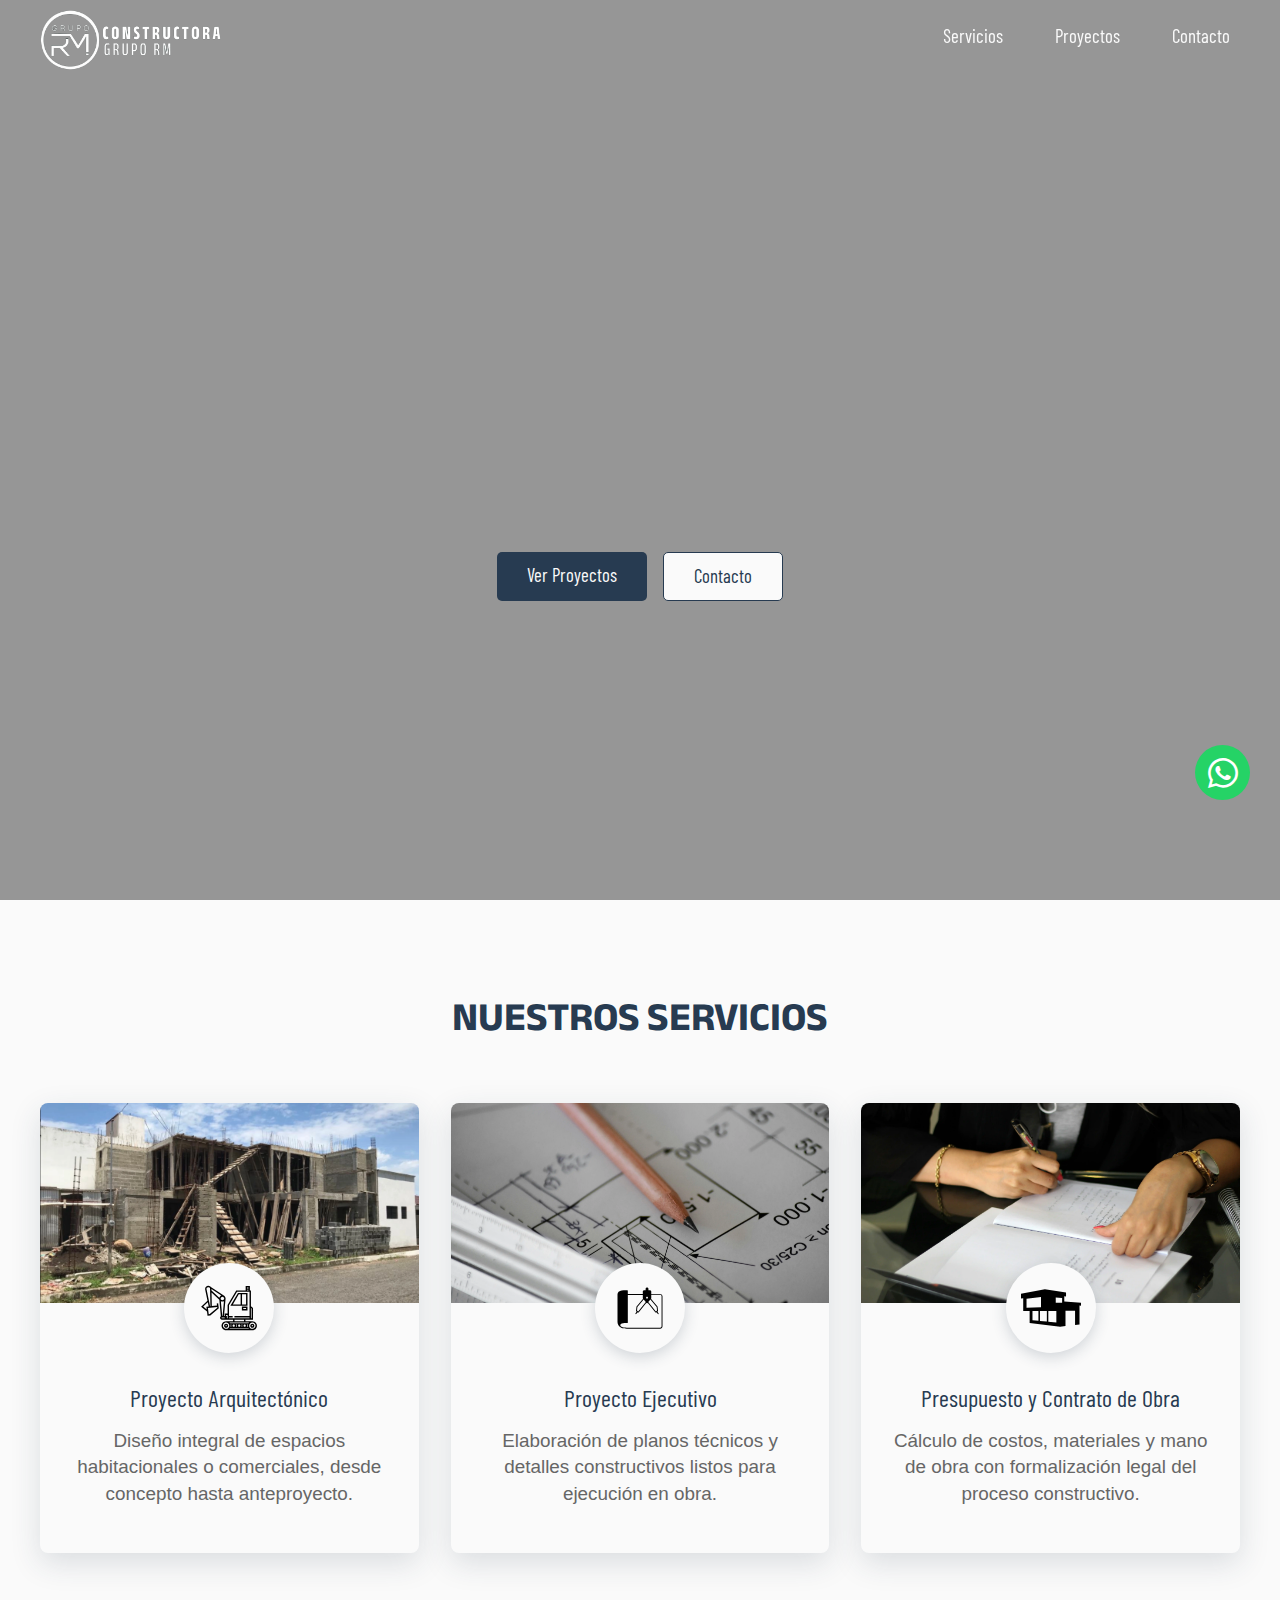
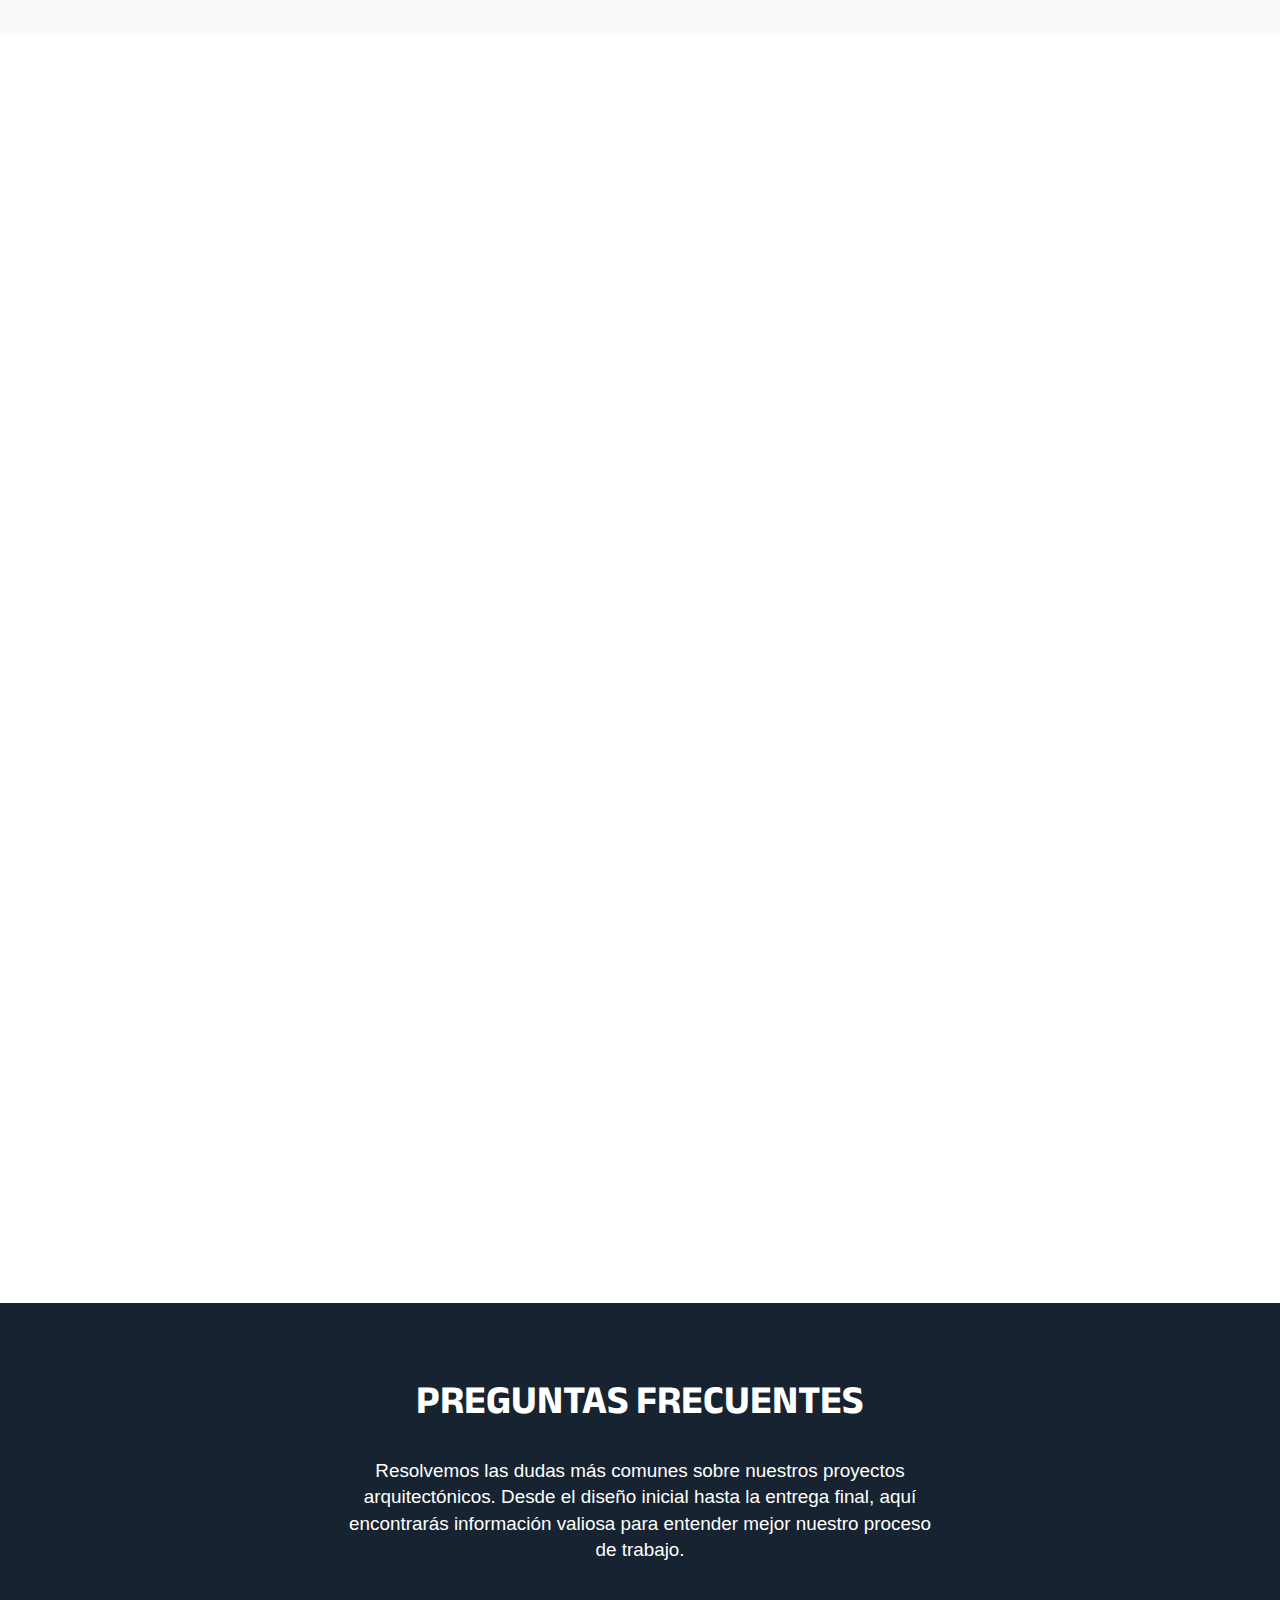
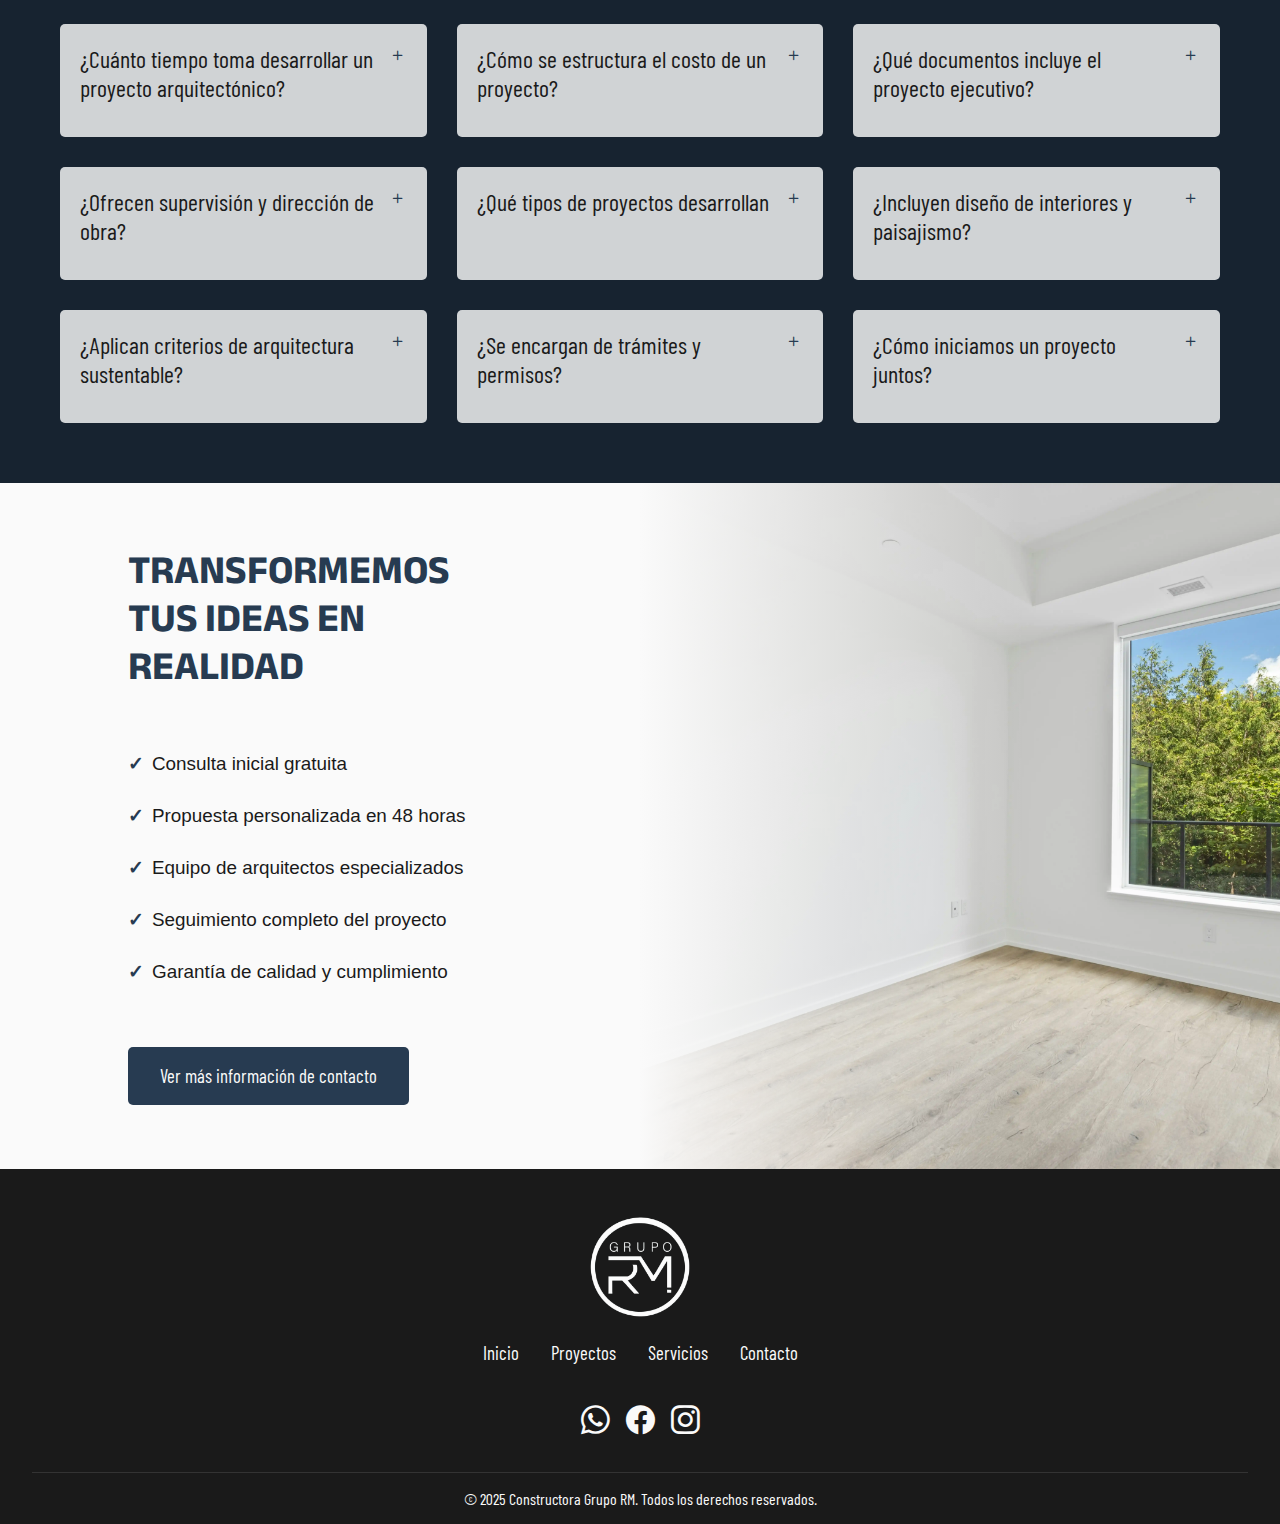
<file: index.html>
<!DOCTYPE html>
<html lang="es">

<head>
    <meta charset="UTF-8">
    <meta name="viewport" content="width=device-width, initial-scale=1.0, maximum-scale=1.0, user-scalable=no">
    <title>GRUPO RM</title>
    <link rel="shortcut icon" href="assets/logos/rm-icono.ico" type="image/x-icon">
    <link rel="stylesheet" href="css/index.css">
    <link rel="stylesheet" href="assets/global.css">
    <link rel="stylesheet" href="https://cdnjs.cloudflare.com/ajax/libs/font-awesome/5.15.4/css/all.min.css">
    <link href="https://cdn.jsdelivr.net/npm/bootstrap-icons@1.10.0/font/bootstrap-icons.css" rel="stylesheet">
</head>

<body>
    <button class="hamburger-btn" id="hamburgerBtn">
        <span></span>
        <span></span>
        <span></span>
    </button>

    <div class="mobile-menu" id="mobileMenu">
        <div class="mobile-menu-content">
            <a href="proyectos.html">PROYECTOS</a>
            <a href="index.html#servicios"> SERVICIOS</a>
            <a href="contacto.html"> CONTACTO</a>

            <div class="mobile-social-separator"></div>

            <div class="mobile-social-links">
                <a href="https://www.instagram.com/gruporm.mx/" target="_blank"><i class="bi bi-instagram"></i></a>
                <a href="#" target="_blank"><i class="bi bi-facebook"></i></a>
            </div>
        </div>
    </div>

    <header class="header" id="header">
        <div class="header-content">
            <div class="logo">
                <img src="assets/logos/logo-largo.png" alt="Logo" class="logo-white">
                <img src="assets/logos/logo-largo-negro.webp" alt="Logo" class="logo-black">
            </div>
            <nav>
                <ul class="nav">
                    <li><a href="index.html#servicios"><span class="border-effect">Servicios</span></a></li>
                    <li><a href="proyectos.html"><span class="border-effect">Proyectos</span></a></li>
                    <li><a href="contacto.html"><span class="border-effect">Contacto</span></a></li>
                </ul>
            </nav>
        </div>
    </header>

    <section class="hero" id="inicio">
        <div class="hero-bg" id="heroBg"></div>
        <div class="hero-overlay"></div>
        <h1 class="hero-title">Construimos Tus Sueños</h1>
        <p class="hero-description">Somos una constructora con más de 15 años de experiencia creando espacios únicos y
            funcionales que transforman la manera de vivir.</p>
        <div class="hero-buttons">
            <a href="proyectos.html" class="btn">Ver Proyectos</a>
            <a href="contacto.html" class="btn btn-animated">Contacto</a>
        </div>
    </section>

    <section class="services" id="servicios">
        <h1 class="services-title">NUESTROS SERVICIOS</h1>
        <div class="services-grid">
            <div class="service-card">
                <div class="service-image">
                    <img src="assets/imgs/residencias/cont/residencia_cont_2.webp" alt="">
                </div>
                <div class="service-icon-circle">
                    <img src="assets/imgs/inicio/digger.svg" alt="">
                </div>
                <h3>Proyecto Arquitectónico</h3>
                <p class="service-description">Diseño integral de espacios habitacionales o comerciales, desde concepto
                    hasta anteproyecto.</p>
            </div>
            <div class="service-card">
                <div class="service-image">
                    <img src="assets/imgs/inicio/planos.webp" alt="">
                </div>
                <div class="service-icon-circle">
                    <img src="assets/imgs/inicio/development.svg" alt="">
                </div>
                <h3>Proyecto Ejecutivo</h3>
                <p class="service-description">Elaboración de planos técnicos y detalles constructivos listos para
                    ejecución en obra.</p>
            </div>
            <div class="service-card">
                <div class="service-image">
                    <img src="assets/imgs/inicio/contrato.webp" alt="">
                </div>
                <div class="service-icon-circle">
                    <img src="assets/imgs/inicio/house.svg" alt="">
                </div>
                <h3>Presupuesto y Contrato de Obra</h3>
                <p class="service-description">Cálculo de costos, materiales y mano de obra con formalización legal del
                    proceso constructivo.</p>
            </div>
        </div>
    </section>

    <section class="projects" id="proyectos">
        <div class="projects-container">
            <h1 class="projects-title">Diseños que nos definen</h1>
            <p class="projects-subtitle">Explora más de lo que hacemos y cómo lo hacemos</p>

            <div class="project-item" data-project="1">
                <div class="project-image-container">
                    <div class="project-image">
                        <img src="assets/imgs/residencias/loft/residencia_loft_1.webp" alt="">
                    </div>
                    <a href="proyectos.html#proyecto-loft" class="project-cta">Ver Proyecto Completo</a>
                </div>
                <div class="project-info">
                    <h2 class="project-title">Lofts Industriales Modernos</h2>
                    <p class="project-description">
                        Espacios contemporáneos que fusionan el estilo industrial con el confort moderno.
                        Amplios departamentos con techos altos, acabados en concreto aparente y grandes
                        ventanales que maximizan la entrada de luz natural, creando ambientes únicos y sofisticados.
                    </p>
                </div>
            </div>

            <div class="project-item reverse" data-project="2">
                <div class="project-info">
                    <h2 class="project-title">Casa Container Residencial</h2>
                    <p class="project-description">
                        Innovadora vivienda construida con contenedores industriales reciclados.
                        Diseño sustentable que combina funcionalidad y estética, aprovechando la estructura
                        modular para crear espacios amplios y luminosos con un enfoque eco-friendly.
                    </p>
                </div>
                <div class="project-image-container">
                    <div class="project-image placeholder-image container">
                        <img src="assets/imgs/residencias/cont/residencia_cont_4.webp" alt="">
                    </div>
                    <a href="proyectos.html#proyecto-container" class="project-cta">Ver Proyecto Completo</a>
                </div>
            </div>

            <div class="all-projects-container">
                <a href="#" class="all-projects-btn">
                    Ver Todos los Proyectos
                    <svg class="arrow-icon" viewBox="0 0 24 24" fill="none" stroke="currentColor">
                        <path d="M5 12h14M12 5l7 7-7 7" />
                    </svg>
                </a>
            </div>
        </div>
    </section>

    <section class="faq-section">
        <div class="faq-overlay"></div>
        <div class="faq-content">
            <div class="faq-header">
                <h1 class="faq-title">PREGUNTAS FRECUENTES</h1>
                <p class="faq-description">
                    Resolvemos las dudas más comunes sobre nuestros proyectos arquitectónicos.
                    Desde el diseño inicial hasta la entrega final, aquí encontrarás información
                    valiosa para entender mejor nuestro proceso de trabajo.
                </p>
            </div>

            <div class="faq-grid">
                <div class="faq-card">
                    <div class="faq-question">¿Cuánto tiempo toma desarrollar un proyecto arquitectónico? <i
                            class="bi bi-plus faq-toggle"></i></div>
                    <div class="faq-answer">Depende del tipo de proyecto. Uno residencial toma de 3 a 6 meses.
                        Comerciales o industriales pueden requerir de 6 a 12 meses.</div>
                </div>

                <div class="faq-card">
                    <div class="faq-question">¿Cómo se estructura el costo de un proyecto? <i
                            class="bi bi-plus faq-toggle"></i></div>
                    <div class="faq-answer">Se calcula por porcentaje del costo de obra (4–8%) o por metro cuadrado.
                        Incluye todas las etapas y se paga según el avance..</div>
                </div>

                <div class="faq-card">
                    <div class="faq-question">¿Qué documentos incluye el proyecto ejecutivo? <i
                            class="bi bi-plus faq-toggle"></i></div>
                    <div class="faq-answer">Planos arquitectónicos, estructurales, instalaciones, detalles,
                        especificaciones, renders, presupuesto y memoria descriptiva.</div>
                </div>

                <div class="faq-card">
                    <div class="faq-question">¿Ofrecen supervisión y dirección de obra? <i
                            class="bi bi-plus faq-toggle"></i></div>
                    <div class="faq-answer">Sí. Aseguramos que la obra se ejecute conforme al proyecto con visitas,
                        control de calidad y asesoría técnica continua.</div>
                </div>

                <div class="faq-card">
                    <div class="faq-question">¿Qué tipos de proyectos desarrollan <i class="bi bi-plus faq-toggle"></i>
                    </div>
                    <div class="faq-answer">Residenciales, comerciales e institucionales. Adaptamos cada
                        uno al cliente y sus necesidades.</div>
                </div>

                <div class="faq-card">
                    <div class="faq-question">¿Incluyen diseño de interiores y paisajismo? <i
                            class="bi bi-plus faq-toggle"></i></div>
                    <div class="faq-answer">Sí. Ofrecemos interiores y paisajismo como servicios adicionales, integrados
                        al concepto del proyecto.</div>
                </div>

                <div class="faq-card">
                    <div class="faq-question">¿Aplican criterios de arquitectura sustentable? <i
                            class="bi bi-plus faq-toggle"></i></div>
                    <div class="faq-answer">Sí. Usamos diseño bioclimático, materiales sostenibles, captación pluvial y
                        sistemas de eficiencia energética.

                    </div>
                </div>

                <div class="faq-card">
                    <div class="faq-question">¿Se encargan de trámites y permisos? <i class="bi bi-plus faq-toggle"></i>
                    </div>
                    <div class="faq-answer">Sí. Gestionamos todos los permisos y licencias necesarias ante autoridades,
                        hasta obtener la habitabilidad.
                    </div>
                </div>

                <div class="faq-card">
                    <div class="faq-question">¿Cómo iniciamos un proyecto juntos? <i class="bi bi-plus faq-toggle"></i>
                    </div>
                    <div class="faq-answer">Comenzamos con una consulta gratuita. Luego hacemos visita al sitio,
                        levantamiento y propuesta. Tras aprobarla, firmamos contrato y comenzamos.</div>
                </div>
            </div>
        </div>
    </section>

    <section class="contact" id="contacto">
        <div class="contact-container">
            <div class="contact-info-section">
                <h1 class="info-title">Transformemos tus ideas en realidad</h1>

                <ul class="info-list">
                    <li>Consulta inicial gratuita</li>
                    <li>Propuesta personalizada en 48 horas</li>
                    <li>Equipo de arquitectos especializados</li>
                    <li>Seguimiento completo del proyecto</li>
                    <li>Garantía de calidad y cumplimiento</li>
                </ul>

                <a href="contacto.html" class="cta-button">
                    Ver más información de contacto
                </a>
            </div>

            <div class="contact-image-section">
                <img src="assets/imgs/inicio/contactar.webp" alt="Equipo de arquitectos trabajando"
                    class="contact-image">
            </div>
        </div>
    </section>

    <footer class="footer">
        <div class="footer-logo"><img src="assets/logos/logo-header2white.png" alt=""></div>
        <nav>
            <ul class="footer-nav">
                <li><a href="index.html">Inicio</a></li>
                <li><a href="proyectos.html">Proyectos</a></li>
                <li><a href="index.html#servicios">Servicios</a></li>
                <li><a href="contacto.html">Contacto</a></li>
            </ul>
        </nav>
        <div class="footer-social">
            <a href="https://wa.me/529621458468">
                <i class="bi bi-whatsapp"></i>
            </a>
            <a href="https://www.facebook.com/TapgroupRM">
                <i class="bi bi-facebook"></i>
            </a>
            <a href=https://www.instagram.com/gruporm.mx>
                <i class="bi bi-instagram"></i>
            </a>
        </div>
        <div class="footer-copyright">
            © 2025 Constructora Grupo RM. Todos los derechos reservados.
        </div>
    </footer>

    <button id="backToTop" class="back-to-top" title="Regresar arriba">
        <i class="bi bi-arrow-up"></i>
    </button>

    <a href="https://wa.me/529621458468" class="whatsapp-float" target="_blank"
        aria-label="Chatea con nosotros por WhatsApp">
        <i class="bi bi-whatsapp" aria-hidden="true"></i>
    </a>

    <script src="js/index.js"></script>

</body>

</html>
</file>
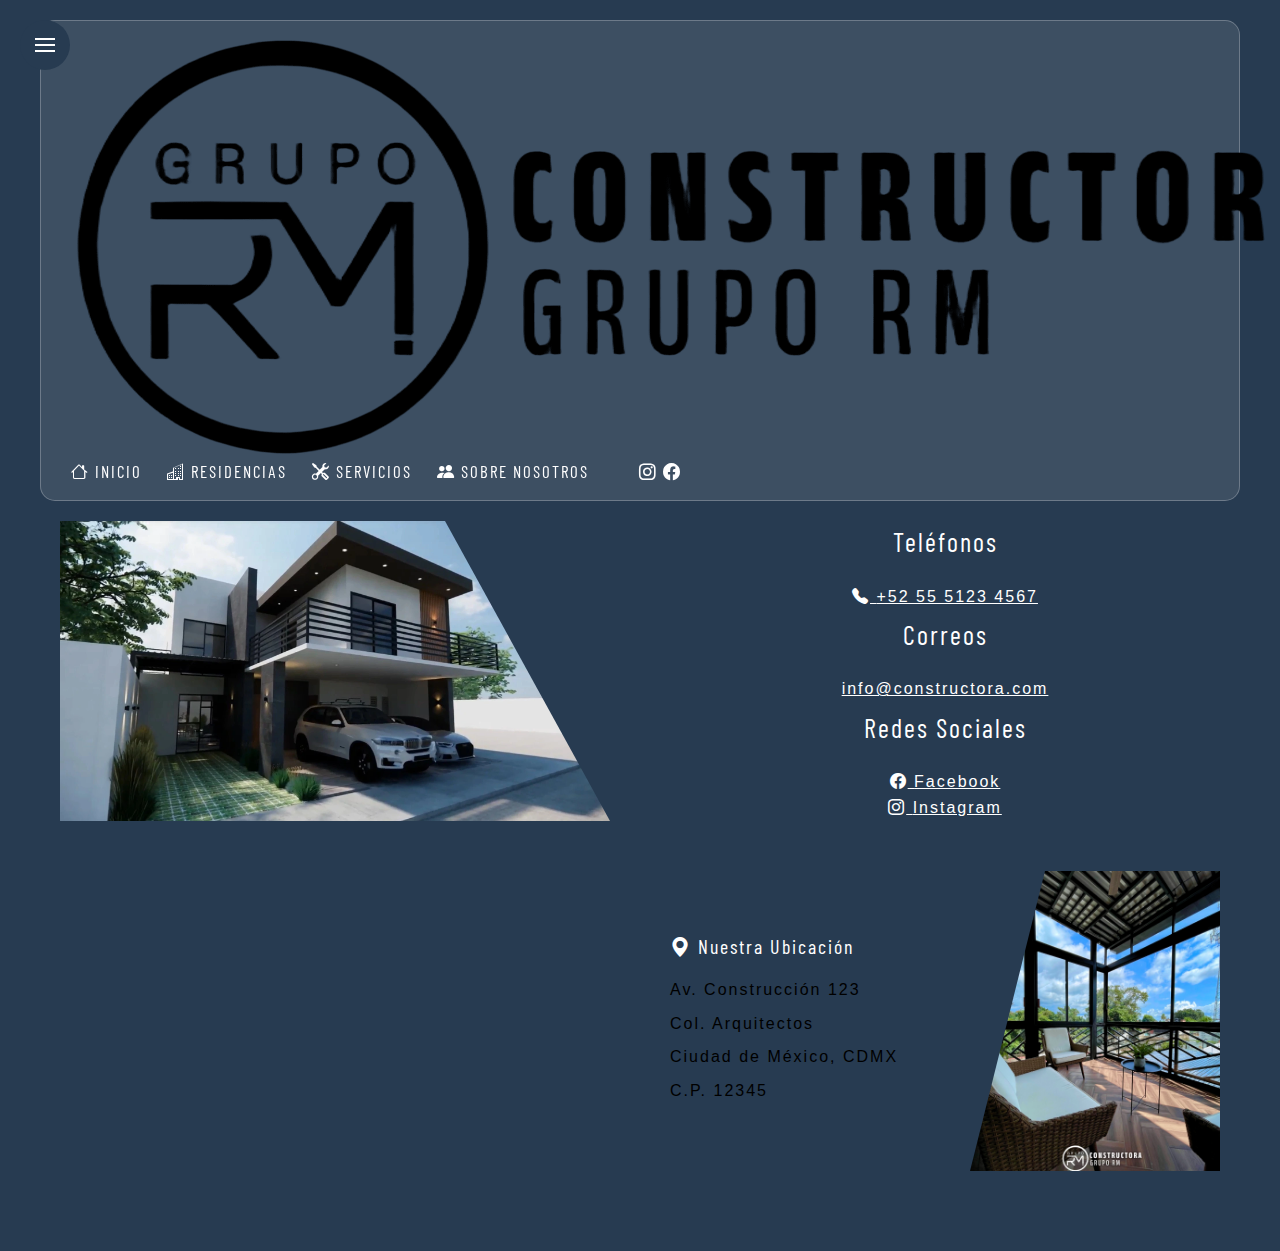
<file: contact.html>
</html>
<!DOCTYPE html>
<html lang="es">

<head>
    <meta charset="UTF-8">
    <meta name="viewport" content="width=device-width, initial-scale=1.0">
    <title>Grupo RM › Contacto</title>
    <link rel="shortcut icon" href="shared/logos/logo-icono.ico" type="image/x-icon">
    <link rel="stylesheet" href="css/contact.css">
    <link rel="stylesheet" href="shared/global.css">
    <link href="https://cdn.jsdelivr.net/npm/bootstrap-icons@1.11.3/font/bootstrap-icons.css" rel="stylesheet">
</head>

<body>
    <header class="header" id="dynamicHeader">
        <div class="header-content">
            <div class="logo-header">
                <a href="index.html"><img src="shared/logos/logo-largo-negro.webp" alt="Logo"></a>
            </div>
            <nav class="nav-links">
                <a href="index.html"><i class="bi bi-house"></i> INICIO</a>
                <a href="residencias.html"><i class="bi bi-buildings"></i> RESIDENCIAS</a>
                <a href="index.html#servicios"><i class="bi bi-tools"></i> SERVICIOS</a>
                <a href="index.html#abt-us"><i class="bi bi-people-fill"></i> SOBRE NOSOTROS</a>

                <div class="social-separator"></div>

                <div class="social-links">
                    <a href="https://www.instagram.com/gruporm.mx/" target="_blank"><i class="bi bi-instagram"></i></a>
                    <a href="#" target="_blank"><i class="bi bi-facebook"></i></a>
                </div>
            </nav>
        </div>
    </header>

    <button class="hamburger-btn" id="hamburgerBtn">
        <span></span>
        <span></span>
        <span></span>
    </button>

    <div class="mobile-menu" id="mobileMenu">
        <div class="mobile-menu-content">
            <a href="index.html#residencias"><i class="bi bi-buildings"></i> RESIDENCIAS</a>
            <a href="index.html#servicios"><i class="bi bi-tools"></i> SERVICIOS</a>
            <a href="index.html#"><i class="bi bi-people-fill"></i> SOBRE NOSOTROS</a>
            <a href="contact.html"><i class="bi bi-envelope-fill"></i> CONTACTO</a>

            <div class="mobile-social-separator"></div>

            <div class="mobile-social-links">
                <a href="https://www.instagram.com/gruporm.mx/" target="_blank"><i class="bi bi-instagram"></i></a>
                <a href="#" target="_blank"><i class="bi bi-facebook"></i></a>
            </div>
        </div>
    </div>

    <div class="container">
        <div class="contact-section">
            <div class="contact-top">
                <div class="triangle-right"></div>
                <div class="contact-info">
                    <div class="contact-column">
                        <h3>Teléfonos</h3>
                        <p><i class="bi bi-telephone-fill"></i> <a href="tel:+525551234567">+52 55 5123 4567</a></p>

                    </div>
                    <div class="contact-column">
                        <h3>Correos</h3>
                        <p><a href="mailto:info@constructora.com">info@constructora.com</a></p>
                    </div>
                    <div class="contact-column">
                        <h3>Redes Sociales</h3>
                        <p><i class="bi bi-facebook"></i> <a href="#" target="_blank">Facebook</a></p>
                        <p><i class="bi bi-instagram"></i> <a href="#" target="_blank">Instagram</a></p>
                    </div>
                </div>
            </div>

            <div class="contact-bottom">
                <div class="map-container">
                    <iframe
                        src="https://www.google.com/maps/embed?pb=!1m18!1m12!1m3!1d3856.085306385967!2d-92.29005102447874!3d14.876507585643191!2m3!1f0!2f0!3f0!3m2!1i1024!2i768!4f13.1!3m3!1m2!1s0x858e0f3804e03345%3A0x92fd84298774e210!2sConstructora%20Grupo%20RM!5e0!3m2!1sen!2smx!4v1749696844876!5m2!1sen!2smx"
                        style="border:0;" allowfullscreen="" loading="lazy"
                        referrerpolicy="no-referrer-when-downgrade"></iframe>
                </div>
                <div class="address-section">
                    <div class="address-info">
                        <h3><i class="bi bi-geo-alt-fill"></i> Nuestra Ubicación</h3>
                        <p>Av. Construcción 123</p>
                        <p>Col. Arquitectos</p>
                        <p>Ciudad de México, CDMX</p>
                        <p>C.P. 12345</p>
                    </div>
                    <div class="triangle-left"></div>
                </div>
            </div>
        </div>
    </div>

    <script src="js/contact.js"></script>
</body>

</html>
</file>
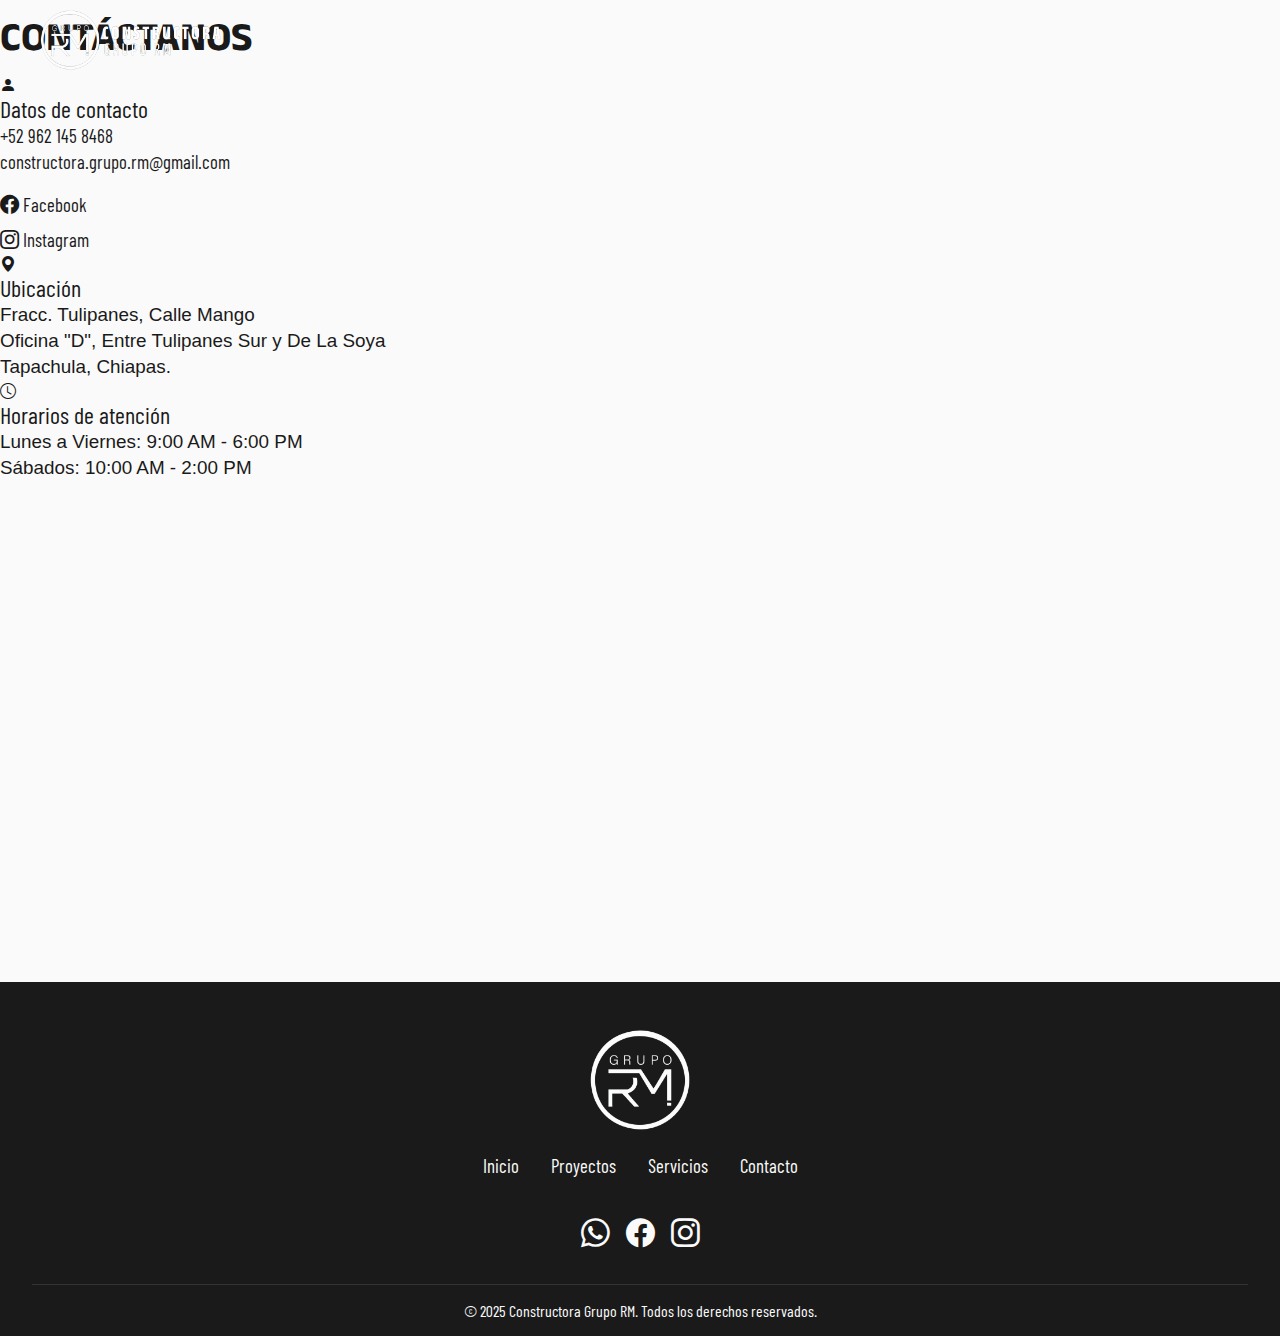
<file: contacto.html>
<!DOCTYPE html>
<html lang="en">

<head>
    <meta charset="UTF-8">
    <meta name="viewport" content="width=device-width, initial-scale=1.0">
    <title>GRUPO RM - Contacto</title>
    <link rel="shortcut icon" href="assets/logos/rm-icono.ico" type="image/x-icon">
    <link rel="stylesheet" href="css/contacto.css">
    <link rel="stylesheet" href="assets/global.css">
    <link rel="stylesheet" href="https://cdnjs.cloudflare.com/ajax/libs/font-awesome/5.15.4/css/all.min.css">
    <link href="https://cdn.jsdelivr.net/npm/bootstrap-icons@1.10.0/font/bootstrap-icons.css" rel="stylesheet">
</head>

<body>
    <button class="hamburger-btn" id="hamburgerBtn">
        <span></span>
        <span></span>
        <span></span>
    </button>

    <div class="mobile-menu" id="mobileMenu">
        <div class="mobile-menu-content">
            <a href="index.html">INICIO </a>
            <a href="proyectos.html">PROYECTOS</a>
            <a href="index.html#servicios">SERVICIOS</a>

            <div class="mobile-social-separator"></div>

            <div class="mobile-social-links">
                <a href="https://www.instagram.com/gruporm.mx/" target="_blank"><i class="bi bi-instagram"></i></a>
                <a href="https://www.facebook.com/TapgroupRM" target="_blank"><i class="bi bi-facebook"></i></a>
            </div>
        </div>
    </div>

    <header class="header" id="header">
        <div class="header-content">
            <div class="logo">
                <a href="index.html">
                    <img src="assets/logos/logo-largo.png" alt="Logo" class="logo-white">
                    <img src="assets/logos/logo-largo-negro.webp" alt="Logo" class="logo-black">
                </a>
            </div>
            <nav>
                <ul class="nav">
                    <li><a href="index.html"><span class="border-effect">Inicio</span></a></li>
                    <li><a href="proyectos.html"><span class="border-effect">Proyectos</span></a></li>
                    <li><a href="index.html#servicios"><span class="border-effect">Servicios</span></a></li>
                </ul>
            </nav>
        </div>
    </header>

    <section class="hero-section">
        <h1 class="hero-title">CONTÁCTANOS</h1>
    </section>

    <div class="main-container">
        <div class="contact-cards">
            <div class="contact-card redes-sociales">
                <div class="card-content">
                    <div class="icon-circle">
                        <i class="bi bi-person-fill"></i>
                    </div>
                    <div class="card-info">
                        <h3 class="card-title">Datos de contacto</h3>
                        <div class="card-details">
                            <div class="contact-item">
                                <a href="tel:+529621458468" class="contact-link phone-number">
                                    +52 962 145 8468
                                </a>
                            </div>
                            <div class="contact-item">
                                <a href="mailto:constructora.grupo.rm@gmail.com" class="contact-link">
                                    constructora.grupo.rm@gmail.com
                                </a>
                            </div>
                            <div class="social">
                                <a href="https://www.facebook.com/TapgroupRM" class="red-social">
                                    <i class="bi bi-facebook"></i> Facebook
                                </a>
                                <a href="https://www.instagram.com/gruporm.mx/" target="_blank" class="red-social">
                                    <i class="bi bi-instagram"></i> Instagram
                                </a>
                            </div>
                        </div>
                    </div>
                </div>
            </div>

            <div class="contact-card ubicacion">
                <div class="card-content">
                    <div class="icon-circle">
                        <i class="bi bi-geo-alt-fill"></i>
                    </div>
                    <div class="card-info">
                        <h3 class="card-title">Ubicación</h3>
                        <div class="card-details">
                            <p>
                                Fracc. Tulipanes, Calle Mango<br>
                                Oficina "D", Entre Tulipanes Sur y De La Soya<br>
                                Tapachula, Chiapas.
                            </p>
                        </div>
                    </div>
                </div>
            </div>

            <div class="contact-card horarios-telefono">
                <div class="card-content">
                    <div class="icon-circle">
                        <i class="bi bi-clock"></i>
                    </div>
                    <div class="card-info">
                        <h3 class="card-title">Horarios de atención</h3>
                        <div class="card-details">
                            <p>
                                Lunes a Viernes: 9:00 AM - 6:00 PM<br>
                                Sábados: 10:00 AM - 2:00 PM
                            </p>
                        </div>
                    </div>
                </div>
            </div>
        </div>

        <section class="map-section">
            <div class="map-container">
                <iframe
                    src="https://www.google.com/maps/embed?pb=!1m18!1m12!1m3!1d3856.085306385967!2d-92.29005102447874!3d14.876507585643191!2m3!1f0!2f0!3f0!3m2!1i1024!2i768!4f13.1!3m3!1m2!1s0x858e0f3804e03345%3A0x92fd84298774e210!2sConstructora%20Grupo%20RM!5e0!3m2!1sen!2smx!4v1749696844876!5m2!1sen!2smx"
                    style="border:0;" allowfullscreen="" loading="lazy"
                    referrerpolicy="no-referrer-when-downgrade"></iframe>
            </div>
        </section>
    </div>

    <footer class="footer">
        <div class="footer-logo"><img src="assets/logos/logo-header2white.png" alt=""></div>
        <nav>
            <ul class="footer-nav">
                <li><a href="index.html">Inicio</a></li>
                <li><a href="proyectos.html">Proyectos</a></li>
                <li><a href="index.html#servicios">Servicios</a></li>
                <li><a href="contacto.html">Contacto</a></li>
            </ul>
        </nav>
        <div class="footer-social">
            <a href="https://wa.me/529621458468">
                <i class="bi bi-whatsapp"></i>
            </a>
            <a href="https://www.facebook.com/TapgroupRM">
                <i class="bi bi-facebook"></i>
            </a>
            <a href=https://www.instagram.com/gruporm.mx>
                <i class="bi bi-instagram"></i>
            </a>
        </div>
        <div class="footer-copyright">
            © 2025 Constructora Grupo RM. Todos los derechos reservados.
        </div>
    </footer>

    <script src="js/contacto.js"></script>
</body>

</html>
</file>
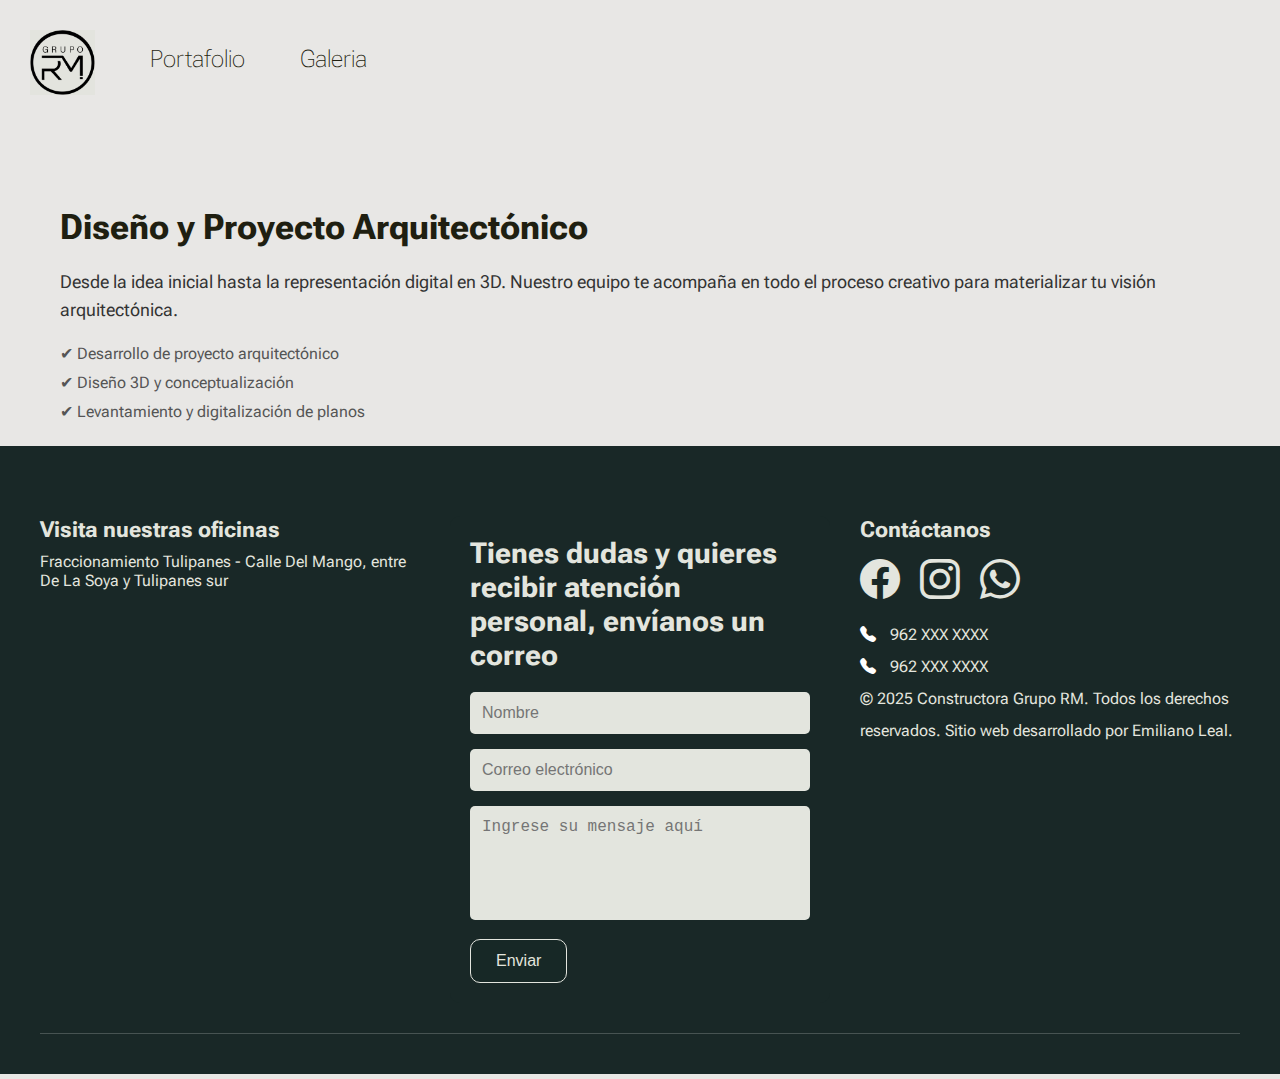
<file: servicios.html>
<!DOCTYPE html>
<html lang="en">

<head>
    <meta charset="UTF-8">
    <meta name="viewport" content="width=device-width, initial-scale=1.0">
    <title>Grupo RM - Servicios</title>
    <link rel="stylesheet" href="styles/servicios.css">
    <link rel="icon" href="imgs/logo-icono.ico" type="image/x-icon">
    <link rel="stylesheet" href="https://cdn.jsdelivr.net/npm/bootstrap-icons@1.10.5/font/bootstrap-icons.css">
</head>

<body>
    <header>
        <nav class="menu">
            <ul>
                <a href="index.html"><img src="imgs/logo-header.png" alt="Inicio" width="65px" height="65px"></a>
                <li><a href="portafolio.html">Portafolio</a></li>
                <li><a href="galeria.html">Galeria</a></li>
            </ul>
        </nav>
    </header>

    <section class="servicio-bloque">
        <div class="contenido-servicio">
            <div class="descripcion-servicio">
                <h2>Diseño y Proyecto Arquitectónico</h2>
                <p>Desde la idea inicial hasta la representación digital en 3D. Nuestro equipo te acompaña en todo el
                    proceso creativo para materializar tu visión arquitectónica.</p>
                <ul>
                    <li>✔ Desarrollo de proyecto arquitectónico</li>
                    <li>✔ Diseño 3D y conceptualización</li>
                    <li>✔ Levantamiento y digitalización de planos</li>
                </ul>
            </div>
        </div>
    </section>


    <footer>
        <div class="footer">
            <div class="footer-content">
                <div class="mapa">
                    <div class="info-mapa">
                        <h1>Visita nuestras oficinas</h1>
                        <p>
                            Fraccionamiento Tulipanes - Calle Del Mango, entre De La Soya y Tulipanes sur
                        </p>
                        <div class="mapita">
                            <iframe
                                src="https://www.google.com/maps/embed?pb=!1m14!1m12!1m3!1d1716.5590235485074!2d-92.28795378517907!3d14.874975267014415!2m3!1f0!2f0!3f0!3m2!1i1024!2i768!4f13.1!5e0!3m2!1ses!2smx!4v1725143639187!5m2!1ses!2smx"
                                loading="lazy" referrerpolicy="no-referrer-when-downgrade"></iframe>
                        </div>
                    </div>
                    <div class="contacto">
                        <div class="form-content">
                            <h1>Tienes dudas y quieres recibir atención personal, envíanos un correo</h1>
                            <form action="https://formspree.io/f/mzzrwvkl" method="post" novalidate>
                                <input type="text" name="Nombre" placeholder="Nombre" required>
                                <input type="email" name="Correo" placeholder="Correo electrónico" required>
                                <textarea name="Mensaje" placeholder="Ingrese su mensaje aquí" rows="5"
                                    style="resize: none;" required></textarea>
                                <button type="submit">Enviar</button>
                            </form>
                        </div>
                    </div>
                    <div class="info">
                        <h1>Contáctanos</h1>
                        <ul class="redes-sociales">
                            <li><a href="https://www.facebook.com/TapgroupRM/"><i class="bi bi-facebook"></i></a></li>
                            <li><a href="https://www.instagram.com/gruporm.mx/"><i class="bi bi-instagram"></i></a></li>
                            <li><a href="https://wa.me/9621843007"><i class="bi bi-whatsapp"></i></a></li>
                        </ul>

                        <ul class="numeros">
                            <li><i class="bi bi-telephone-fill"></i> 962 XXX XXXX</li>
                            <li><i class="bi bi-telephone-fill"></i> 962 XXX XXXX</li>
                            <li>
                                <p>© 2025 Constructora Grupo RM. Todos los derechos reservados.

                                    Sitio web desarrollado por Emiliano Leal.</p>
                            </li>
                        </ul>
                    </div>
                </div>
            </div>
        </div>
    </footer>


    <script>
        window.onbeforeunload = () => {
            for (const form of document.getElementsByTagName('form')) {
                form.reset();
            }
        };
        window.onload = function () {
            document.querySelector('.menu ul').classList.add('show');
        };
    </script>

</body>

</html>
</file>
<file: css/index.css>
.hero {
    height: 100vh;
    display: flex;
    flex-direction: column;
    justify-content: center;
    align-items: center;
    position: relative;
    overflow: hidden;
    text-align: center;
    color: var(--white);
}

.hero-bg {
    position: absolute;
    top: 0;
    left: 0;
    width: 100%;
    height: 100%;
    background-size: cover;
    background-position: center;
    opacity: 0;
    transform: scale(1.1);
    transition: opacity 2s cubic-bezier(0.25, 0.46, 0.45, 0.94),
        transform 20s cubic-bezier(0.25, 0.46, 0.45, 0.94);
    z-index: -2;
}

.hero-bg.active {
    opacity: 1;
    transform: scale(1);
}

.hero-bg.next {
    opacity: 0;
    transform: scale(1.05);
}

.hero-overlay {
    position: absolute;
    top: 0;
    left: 0;
    width: 100%;
    height: 100%;
    background: rgba(0, 0, 0, 0.4);
    z-index: -1;
}

.hero-title {
    font-size: 3.5rem;
    margin-bottom: 1rem;
    opacity: 0;
    animation: slideUpFade 1.2s cubic-bezier(0.23, 1, 0.320, 1) 0.3s forwards;
}

.hero-description {
    font-size: 1.5rem;
    margin-bottom: 2rem;
    max-width: 600px;
    opacity: 0;
    animation: slideUpFade 1.2s cubic-bezier(0.23, 1, 0.320, 1) 0.6s forwards;
}

.hero-buttons {
    display: flex;
    gap: 1rem;
    flex-wrap: wrap;
    justify-content: center;
}

.btn {
    width: fit-content;
    padding: 10px 30px;
    border: none;
    background: var(--primary-color);
    color: var(--white);
    text-decoration: none;
    border-radius: 5px;
    transition: var(--transition);
    position: relative;
    overflow: hidden;
}

.btn-animated {
    background: var(--white);
    color: var(--primary-color);
    border: 1.5px solid var(--primary-color);
}

.btn:hover {
    transform: translateY(-4px);
}

.services {
    padding: 5rem 2rem;
    background: var(--white);
}

.services-title {
    text-align: center;
    margin-bottom: 3rem;
    color: var(--primary-color);
    font-weight: bold;
}

.services-grid {
    display: flex;
    justify-content: center;
    gap: 2rem;
    max-width: 1200px;
    margin: 0 auto;
}

.service-card {
    height: 450px;
    flex: 1;
    background: var(--white);
    box-shadow: 0 10px 30px rgba(39, 59, 81, 0.15);
    display: flex;
    flex-direction: column;
    padding: 0;
    transition: var(--transition);
    position: relative;
    overflow: hidden;
    border-radius: 8px;
}

.service-image {
    width: 100%;
    height: 200px;
    overflow: hidden;
}

.service-image img {
    width: 100%;
    height: 100%;
    object-fit: cover;
}

.service-icon-circle {
    width: 90px;
    height: 90px;
    background: var(--white);
    border-radius: 50%;
    display: flex;
    justify-content: center;
    align-items: center;
    position: absolute;
    top: 160px;
    left: 50%;
    transform: translateX(-50%);
    transition: var(--transition);
    box-shadow: 0 4px 15px rgba(39, 59, 81, 0.2);
    z-index: 2;
}

.service-icon-circle img {
    width: 60px;
    height: 60px;
    fill: var(--primary-color);
}

.service-card h3 {
    color: var(--primary-color);
    margin: 5rem 2rem 1rem 2rem;
    text-align: center;
}

.service-description {
    text-align: center;
    color: #666;
    padding: 0 2rem 2rem 2rem;
    flex-grow: 1;
}

.service-card:hover {
    transform: translateY(-10px);
    box-shadow: 0 20px 40px rgba(39, 59, 81, 0.25);
}

.service-card:hover .service-icon-circle {
    background: var(--white);
    transform: translateX(-50%) scale(1.1);
    box-shadow: 0 6px 20px rgba(39, 59, 81, 0.3);
}

@media (max-width: 768px) {
    .services-grid {
        flex-direction: column;
        gap: 1.5rem;
    }

    .service-card {
        height: auto;
        min-height: 500px;
    }
}

.projects {
    padding: 6rem 2rem;
    background: #fff;
}

.projects-container {
    max-width: 1200px;
    margin: 0 auto;
}

.projects-title {
    color: var(--primary-color);
    text-align: center;
    opacity: 0;
    transform: translateY(30px);
    animation: fadeInUp 0.8s ease forwards;
}

.projects-subtitle {
    text-align: center;
    margin-bottom: 8rem;
    opacity: 0;
    transform: translateY(30px);
    animation: fadeInUp 0.8s ease forwards;

}

.project-item {
    display: grid;
    grid-template-columns: 1fr 1fr;
    gap: 4rem;
    align-items: center;
    margin-bottom: 6rem;
    opacity: 0;
}

.project-item.reverse {
    grid-template-columns: 1fr 1fr;
}

.project-item.reverse .project-info {
    order: 1;
}

.project-item.reverse .project-image-container {
    order: 2;
}

.project-image-container {
    position: relative;
    overflow: hidden;
    box-shadow: 0 15px 35px rgba(0, 0, 0, 0.1);
    transform: translateX(-50px);
    transition: all 0.6s ease;
}

.project-item.reverse .project-image-container {
    transform: translateX(50px);
}

.project-image img {
    width: 100%;
    height: 300px;
    object-fit: cover;
}

.project-cta {
    position: absolute;
    bottom: 0;
    left: 0;
    right: 0;
    background: var(--primary-color);
    color: var(--white);
    padding: 1rem;
    text-align: center;
    text-decoration: none;
    font-weight: 600;
    transform: translateY(100%);
    transition: all 0.4s ease;
    opacity: 0;
}

.project-cta:hover {
    background: var(--black);
}

.project-info {
    padding: 2rem 0;
    transform: translateY(30px);
    opacity: 0;
    transition: all 0.6s ease;
}

.project-title {
    color: var(--primary-color);
    margin-bottom: 1.5rem;
}

.project-description {
    margin: 0;
}

.all-projects-container {
    text-align: center;
    margin-top: 4rem;
    opacity: 0;
    transform: translateY(30px);
    animation: fadeInUp 0.8s ease 1.5s forwards;
}

.all-projects-btn {
    display: inline-flex;
    align-items: center;
    gap: 0.8rem;
    background: transparent;
    color: var(--primary-color);
    border: 2px solid var(--primary-color);
    padding: 10px 30px;
    text-decoration: none;
    border-radius: 5px;
    transition: all 0.3s ease;
}

.all-projects-btn:hover {
    background: var(--primary-color);
    color: var(--white);
    transform: translateY(-2px);
    box-shadow: 0 8px 25px rgba(44, 62, 80, 0.2);
}

.arrow-icon {
    width: 20px;
    height: 20px;
    transition: transform 0.3s ease;
}

.all-projects-btn:hover .arrow-icon {
    transform: translateX(5px);
}

@keyframes fadeInUp {
    to {
        opacity: 1;
        transform: translateY(0);
    }
}

.project-item.animate {
    animation: projectFadeIn 0.8s ease forwards;
}

.project-item.animate .project-image-container {
    animation: slideInImage 0.8s ease forwards;
}

.project-item.animate.reverse .project-image-container {
    animation: slideInImageReverse 0.8s ease forwards;
}

.project-item.animate .project-info {
    animation: fadeInUp 0.8s ease 0.2s forwards;
}

.project-item.animate .project-cta {
    animation: slideUpCta 0.6s ease 0.6s forwards;
}

@keyframes projectFadeIn {
    to {
        opacity: 1;
    }
}

@keyframes slideInImage {
    to {
        transform: translateX(0);
        opacity: 1;
    }
}

@keyframes slideInImageReverse {
    to {
        transform: translateX(0);
        opacity: 1;
    }
}

@keyframes slideUpCta {
    to {
        transform: translateY(0);
        opacity: 1;
    }
}

@media (max-width: 768px) {
    .projects-title {
        font-size: 2.2rem;
        margin-bottom: 3rem;
    }

    .project-item {
        grid-template-columns: 1fr;
        gap: 2rem;
        margin-bottom: 4rem;
    }

    .project-item.reverse .project-info,
    .project-item.reverse .project-image-container {
        order: 0;
    }

    .project-item.reverse {
        display: grid;
        grid-template-columns: 1fr;
    }

    .project-image-container {
        transform: translateY(-30px);
    }

    .project-item.reverse .project-image-container {
        transform: translateY(-30px);
    }

    .project-item.animate .project-image-container,
    .project-item.animate.reverse .project-image-container {
        animation: slideInMobile 0.8s ease forwards;
    }

    @keyframes slideInMobile {
        to {
            transform: translateY(0);
            opacity: 1;
        }
    }
}

.faq-section {
    min-height: 80vh;
    background: var(--primary-color);
    position: relative;
}

.faq-overlay {
    position: absolute;
    top: 0;
    left: 0;
    width: 100%;
    height: 100%;
    background: rgba(0, 0, 0, 0.4);
    z-index: 1;
}

.faq-content {
    position: relative;
    z-index: 2;
    padding: 60px 20px;
    max-width: 1200px;
    margin: 0 auto;
}

.faq-header {
    text-align: center;
    margin-bottom: 60px;
    color: white;
}

.faq-title {
    margin-bottom: 20px;
}

.faq-description {
    max-width: 600px;
    margin: 0 auto;
}

.faq-grid {
    display: grid;
    grid-template-columns: repeat(3, 1fr);
    gap: 30px;
}

.faq-card {
    background: rgba(255, 255, 255, 0.8);
    border-radius: 5px;
    padding: 20px 20px;
    transition: all 0.3s ease;
    cursor: pointer;
    position: relative;
    overflow: hidden;
}

.faq-card:hover {
    transform: translateY(-5px);
    box-shadow: 0 20px 40px rgba(0, 0, 0, 0.4);
    background: rgba(255, 255, 255, 1);
}

.faq-question {
    display: flex;
    justify-content: space-between;
    align-items: flex-start;
    font-size: 1.5rem;
    flex: 1;
    font-family: var(--font-primary);
}

.faq-toggle {
    font-size: 1.2rem;
    color: var(--primary-color);
    transition: transform 0.3s ease;
    flex-shrink: 0;
    margin-left: 10px;
}

.faq-card.active {
    background: rgba(255, 255, 255, 1);
}

.faq-card.active .faq-toggle {
    transform: rotate(45deg);
}

.faq-answer {
    opacity: 0;
    max-height: 0;
    overflow: hidden;
    transition: all 0.4s ease;
    margin-top: 15px;
    font-family: var(--font-secondary);
}

.faq-card.active .faq-answer {
    opacity: 1;
    max-height: 200px;
    padding-top: 15px;
    border-top: 1px solid rgba(52, 152, 219, 0.2);
}

@media (max-width: 992px) {
    .faq-grid {
        grid-template-columns: repeat(2, 1fr);
        gap: 25px;
    }
}

@media (max-width: 768px) {
    .faq-title {
        font-size: 2.5rem;
    }

    .faq-grid {
        grid-template-columns: 1fr;
        gap: 20px;
    }

    .faq-card {
        padding: 25px;
    }

    .faq-question {
        font-size: 1.1rem;
    }

    .faq-answer {
        font-size: 0.95rem;
    }
}

@media (max-width: 480px) {
    .faq-content {
        padding: 60px 15px;
    }

    .faq-title {
        font-size: 2rem;
    }

    .faq-description {
        font-size: 1rem;
    }

    .faq-card {
        padding: 20px;
    }
}

.contact {
    background: var(--white);
}

.contact-container {
    display: grid;
    grid-template-columns: 1fr 1fr;
    gap: 0;
    align-items: stretch;
}

.contact-info-section {
    padding: 4rem 8rem;
    text-align: left;
}

.info-title {
    color: var(--primary-color);
    margin-bottom: 2rem;
    font-size: 2.5rem;
    line-height: 1.2;
}

.info-list {
    list-style: none;
    margin: 3rem 0;
    padding: 0;
}

.info-list li {
    padding: 0.8rem 0;
    color: var(--black);
    position: relative;
    padding-left: 1.5rem;
}

.info-list li::before {
    content: "✓";
    position: absolute;
    left: 0;
    color: var(--primary-color);
    font-weight: bold;
}

.cta-button {
    display: inline-block;
    background: var(--primary-color);
    color: var(--white);
    padding: 1rem 2rem;
    text-decoration: none;
    border: none;
    border-radius: 5px;
    transition: var(--transition);
    font-weight: 500;
}

.cta-button:hover {
    background: var(--white);
    color: var(--primary-color);
    transform: translateY(-2px);
    box-shadow: 0 4px 8px rgba(44, 62, 80, 0.2);
}

.contact-image-section {
    position: relative;
    height: 100%;
    overflow: hidden;
}

.contact-image {
    width: 100%;
    height: 100%;
    object-fit: cover;
    object-position: center;
}

.contact-image-section::before {
    content: '';
    position: absolute;
    top: 0;
    left: 0;
    right: 0;
    bottom: 0;
    background: linear-gradient(to right, var(--white) 0%, transparent 60%);
    z-index: 1;
    pointer-events: none;
}

@media (max-width: 768px) {
    .info-title {
        font-size: 2rem;
    }

    .contact-info-section {
        text-align: center;
        padding: 3rem 2rem;
    }

    .contact-image{
        display: none;
    }
}

@keyframes slideUpFade {
    0% {
        opacity: 0;
        transform: translateY(40px);
    }

    100% {
        opacity: 1;
        transform: translateY(0);
    }
}

@keyframes materialGrow {
    0% {
        opacity: 0;
        transform: scale(0.8) translateY(20px);
        background: transparent;
    }

    50% {
        opacity: 0.8;
        transform: scale(1.02) translateY(0);
        background: rgba(39, 59, 81, 0.1);
    }

    100% {
        opacity: 1;
        transform: scale(1) translateY(0);
        background: var(--primary-color);
    }
}

@media (max-width: 768px) {
    .hero-title {
        font-size: 2.5rem;
    }

    .services-grid {
        flex-direction: column;
    }

    .service-card {
        height: 400px;
    }

    .service-description {
        opacity: 1;
    }

    .process {
        flex-direction: column;
    }

    .process-content {
        width: 100%;
        padding: 20px;
    }

    .contact-container {
        grid-template-columns: 1fr;
        gap: 2rem;
    }
}

.back-to-top {
    position: fixed;
    bottom: 30px;
    right: 30px;
    width: 50px;
    height: 50px;
    background: var(--primary-color);
    color: #fff;
    border: none;
    border-radius: 50%;
    cursor: pointer;
    z-index: 999;
    transition: all 0.3s ease;
    opacity: 0;
    visibility: hidden;
    transform: translateY(20px);
    display: flex;
    align-items: center;
    justify-content: center;
    font-size: 1.5rem;
}

.back-to-top.show {
    opacity: 1;
    visibility: visible;
    transform: translateY(0);
}

.back-to-top:hover {
    background: #333;
    transform: translateY(1.5px);
}

.back-to-top:active {
    transform: translateY(-10px);
}

.whatsapp-float {
    position: fixed;
    bottom: 100px;
    right: 30px;
    width: 55px;
    height: 55px;
    z-index: 999;
    background-color: #25d366;
    border-radius: 50%;
    transition: transform 0.3s ease;
    display: flex;
    align-items: center;
    justify-content: center;
}

.whatsapp-float:hover {
    transform: scale(1.1);
}

.whatsapp-float i {
    font-size: 30px;
    color: #fff;
}
</file>
<file: assets/global.css>
:root {
    --primary-color: #273b51;
    --white: #fafafa;
    --black: #1a1a1a;
    --transition: all 0.3s ease;

    --font-primary: 'Barlow Condensed', sans-serif;
    --font-secondary: 'Anek Bangla', sans-serif;
}

* {
    margin: 0;
    padding: 0;
    box-sizing: border-box;
}

@font-face {
    font-family: 'Barlow Condensed';
    src: url('fonts/barlow-condensed.regular.ttf') format('truetype');
    font-weight: 400;
}

@font-face {
    font-family: 'Barlow Condensed';
    src: url('fonts/AnekBangla-Bold.ttf') format('truetype');
    font-weight: 700;
}

body {
    overscroll-behavior: none;
    color: var(--black);
    background-color: var(--white);
    font-family: var(--font-primary);
}

h1 {
    font-family: var(--font-primary);
    text-transform: uppercase;
    font-size: 2.5rem;
    font-weight: bold;
}

h2 {
    font-size: 1.7rem;
    font-family: var(--font-primary);
    font-weight: 100;
}

h3 {
    font-size: 1.5rem;
    font-family: var(--font-primary);
    font-weight: 100;
}

h4 {
    font-size: 1.3rem;
    font-family: var(--font-primary);
    font-weight: 100;
}

p,
li,
strong,
button,
li {
    font-family: var(--font-secondary);
    font-size: 1.18rem;
    line-height: 1.4;
    font-weight: 100;
}

a,
span {
    font-size: 1.18rem;
    line-height: 1.4;
    font-weight: 100;
    font-family: var(--font-primary);
    text-decoration: none;
    color: inherit;
    transition: color 0.3s ease;
}

.hamburger-btn {
    display: none;
    background: var(--primary-color);
    border: none;
    width: 50px;
    height: 50px;
    border-radius: 50%;
    cursor: pointer;
    flex-direction: column;
    justify-content: center;
    align-items: center;
    gap: 4px;
    position: fixed;
    top: 20px;
    left: 20px;
    z-index: 1001;
    transition: all 0.3s ease;
}

.hamburger-btn span {
    width: 20px;
    height: 2px;
    background: var(--white);
    transition: all 0.3s ease;
}

.hamburger-btn.active {
    background: var(--white);
}

.hamburger-btn.active span:nth-child(1) {
    transform: rotate(45deg) translate(3px, 5px);
    background-color: var(--primary-color);
}

.hamburger-btn.active span:nth-child(2) {
    opacity: 0;
}

.hamburger-btn.active span:nth-child(3) {
    transform: rotate(-45deg) translate(3px, -6px);
    background-color: var(--primary-color);

}

.mobile-menu {
    position: fixed;
    top: 0;
    left: 0;
    width: 100%;
    min-height: 100%;
    background: var(--white);
    z-index: 1000;
    transform: translateX(-100%);
    transition: transform 0.3s ease;
    padding: 80px 30px 30px;
}

.mobile-menu.active {
    transform: translateX(0);
}

.mobile-menu-content {
    display: flex;
    flex-direction: column;
}

.mobile-menu a {
    color: black;
    text-decoration: none;
    font-size: 18px;
    padding: 15px 0;
    transition: color 0.3s ease;
}

.mobile-social-links {
    display: flex;
    gap: 20px;
    justify-content: left;
    flex-direction: column;
    padding: 20px 0;
}

.mobile-social-links a {
    color: black;
    font-size: 24px;
    border: none;
    padding: 10px;
}

@media (max-width: 768px) {
    .header {
        display: none;
    }

    .hamburger-btn {
        display: flex;
    }

    .hamburger-btn.visible {
        opacity: 1;
    }
}

@media (min-width: 769px) {
    .hamburger-btn {
        display: none;
    }

    .hamburger-btn.visible {
        opacity: 0;
    }
}

.header {
    position: fixed;
    top: 0;
    width: 100%;
    background: transparent;
    padding: 10px 0;
    z-index: 1000;
    transition: all 0.3s ease;
}

.header-content {
    max-width: 1200px;
    margin: 0 auto;
    width: 100%;
    display: flex;
    justify-content: space-between;
    align-items: center;
}

.header.scrolled {
    background: var(--white);
    box-shadow: 0 1.5px 10px rgba(0, 0, 0, 0.1);
}

.logo {
    position: relative;
    width: auto;
    height: 60px;
}

.logo img {
    position: absolute;
    top: 0;
    left: 0;
    width: auto;
    height: 60px;
    transition: opacity 1s ease;
}

.logo-white {
    opacity: 1;
}

.logo-black {
    opacity: 0;
}

.header.scrolled .logo-white {
    opacity: 0;
}

.header.scrolled .logo-black {
    opacity: 1;
}

.nav {
    display: flex;
    list-style: none;
    gap: 2rem;
    align-items: center;
    margin: 0;
    padding: 0;
}

.nav a {
    position: relative;
    color: var(--white);
    text-decoration: none;
    overflow: hidden;
    display: inline-block;
    transition: all .3s;
}

.header.scrolled .nav a {
    color: var(--black);
}

.nav a:hover {
    color: var(--white);
}

.border-effect {
    position: relative;
    display: inline-block;
    z-index: 1;
    padding: 5px 10px;
}

.border-effect::before,
.border-effect::after,
.border-effect span {
    content: "";
    position: absolute;
    background: var(--white);
    transition: all 0.3s ease;
}

.header.scrolled .border-effect::before,
.header.scrolled .border-effect::after,
.header.scrolled .border-effect span {
    background: var(--black);
}

.border-effect .line-bottom {
    height: 1.5px;
    width: 0%;
    bottom: 0;
    left: 0;
}

.border-effect .line-right {
    width: 1.5px;
    height: 0%;
    right: 0;
    bottom: 0;
}

.border-effect .line-top {
    height: 1.5px;
    width: 0%;
    top: 0;
    right: 0;
}

.border-effect .line-left {
    width: 1.5px;
    height: 0%;
    top: 0;
    left: 0;
}

.social-links {
    display: flex;
    gap: 1rem;
    align-items: center;
}

.social-link {
    display: flex;
    align-items: center;
    gap: 0.5rem;
    text-decoration: none;
    color: var(--white);
    transition: color 0.3s ease;
}

.header.scrolled .social-link {
    color: var(--black);
}

.social-link:hover {
    text-decoration: underline;
}

.header.scrolled .social-link:hover {
    color: var(--black);
}

.footer {
    background: var(--black);
    color: var(--white);
    padding: 3rem 2rem 1rem;
    text-align: center;
}

.footer-logo img {
    width: auto;
    height: 100px;
    margin-bottom: 20px;
}

.footer-nav {
    display: flex;
    justify-content: center;
    gap: 2rem;
    list-style: none;
    margin-bottom: 2rem;
}

.footer-nav a {
    text-decoration: none;
    color: var(--white);
    transition: var(--transition);
}

.footer-nav a:hover {
    color: var(--primary-color);
}

.footer-social {
    display: flex;
    justify-content: center;
    gap: 1rem;
    margin-bottom: 2rem;
}

.footer-social i {
    font-size: 1.8rem;
    color: var(--white);
    transition: var(--transition);
}

.footer-social i:hover {
    color: var(--primary-color);
}

.footer-copyright {
    border-top: 1.5px solid #333;
    padding-top: 1rem;
}
</file>
<file: css/contact.css>
body {
    background: var(--color-azul-oscuro);
}

.header {
    position: sticky;
    top: 20px;
    background: rgba(255, 255, 255, 0.1);
    backdrop-filter: blur(15px);
    -webkit-backdrop-filter: blur(15px);
    border: 1px solid rgba(255, 255, 255, 0.25);
    border-radius: 15px;
    margin: 20px auto;
    max-width: 1200px;
    padding: 15px 30px;
    z-index: 1000;
}

.header-content {
    display: flex;
    justify-content: space-between;
    align-items: center;
    flex-wrap: wrap;
}

.logo img {
    width: auto;
    height: 60px;
}

.nav-links {
    display: flex;
    gap: 25px;
}

.nav-links a {
    text-decoration: none;
    color: white;
    transition: color 0.3s ease;
}

.nav-links a:hover {
    color: var(--color-dorado-opaco);
}

@media (max-width: 768px) {
    .header {
        padding: 10px 20px;
    }

    .logo img {
        height: 50px;
    }

    .nav-links {
        width: 100%;
        flex-direction: column;
        gap: 25px;
        align-items: flex-start;
        margin-top: 10px;
    }

    .header-content {
        flex-direction: column;
        align-items: flex-start;
        font-size: 1.3rem;
    }
}

.container {
    max-width: 1200px;
    margin: 0 auto;
    padding: 0 20px;
}

.contact-section {
    margin-bottom: 80px;
}

.contact-top {
    display: grid;
    grid-template-columns: 1fr 1fr;
    gap: 60px;
    align-items: center;
    margin-bottom: 50px;
}

.triangle-right {
    width: 100%;
    height: 300px;
    background: linear-gradient(135deg, #3498db, #2980b9);
    clip-path: polygon(0 0, 70% 0, 100% 100%, 0 100%);
    background-image: url('../imgs/recidencias/foto-\(8\).webp');
    background-size: cover;
    position: relative;
}

.contact-info {
    display: grid;
    grid-template-columns: repeat(auto, 1fr);
    gap: 5px;
    width: 100%;
}

.contact-column {
    text-align: center;
}

.contact-column h3 {
    color: white;
    margin-bottom: 20px;
}

.contact-column p {
    color: white;
    text-decoration: underline;
}

.contact-column a {
    color: var(--color-hueso);
    text-decoration: none;
    transition: color 0.3s ease;
}

.contact-column a:hover {
    color: var(--color-dorado-opaco);
}

.contact-bottom {
    display: grid;
    grid-template-columns: 1fr 1fr;
    gap: 60px;
    align-items: center;
}

.map-container iframe {
    width: 100%;
    height: 300px;
    border-radius: 8px;
    display: flex;
    align-items: center;
    justify-content: center;
}

.address-section {
    display: grid;
    grid-template-columns: 1fr auto;
    gap: 30px;
    align-items: center;
}

.triangle-left {
    width: 250px;
    height: 300px;
    background: linear-gradient(45deg, #e74c3c, #c0392b);
    clip-path: polygon(30% 0, 100% 0, 100% 100%, 0 100%);
    background-image: url('../imgs/recidencias/foto-\(4\).webp');
    background-size: cover;
}

.address-info h3 {
    font-size: 20px;
    color: white;
    margin-bottom: 15px;
}

.address-info p {
    font-size: 16px;
    color: var(--color-hueso);
    margin-bottom: 8px;
}

@media (max-width: 992px) {
    .contact-top,
    .contact-bottom {
        grid-template-columns: 1fr;
        gap: 40px;
    }

    .triangle-right,
    .triangle-left {
        display: none;
    }

    .address-section {
        grid-template-columns: 1fr;
        text-align: center;
    }

    .triangle-left {
        width: 100%;
        height: 200px;
    }
}

@media (max-width: 576px) {
    .container {
        padding: 0 15px;
    }

    .contact-column h3 {
        font-size: 18px;
    }

    .contact-column p,
    .address-info p {
        font-size: 14px;
    }

    .address-info h3 {
        font-size: 18px;
    }

    .map-container iframe {
        height: 200px;
    }
}
</file>
<file: shared/global.css>
:root {
    --color-azul-oscuro: #273b51;

    --font-primary: 'Barlow Condensed', sans-serif;
    --font-secondary: 'Anek Bangla', sans-serif;

    --font-size-h1: 2.5rem;
    --font-size-h2: 1.8rem;
    --font-size-h3: 1.65rem;
    --font-size-p: 1.05rem;
    --font-size-small: 1rem;
}

* {
    margin: 0;
    padding: 0;
    box-sizing: border-box;
}

@font-face {
    font-family: 'Barlow Condensed';
    src: url('./fonts/barlow-condensed.regular.ttf') format('truetype');
    font-weight: 400;
}

@font-face {
    font-family: 'Barlow Condensed';
    src: url('./fonts/AnekBangla-Bold.ttf') format('truetype');
    font-weight: 700;
}

body {
    margin: 0;
    padding: 0;
    font-family: var(--font-primary);
    font-size: var(--font-size-p);
    line-height: 1.6;
    letter-spacing: 2px;
    overscroll-behavior: none;
}

h1,
h2,
h3,
h4,
h5,
h6 {
    font-family: var(--font-primary);
}

h1 {
    font-size: var(--font-size-h1);
    font-weight: 300;
    display: flex;
    align-items: center;
    justify-content: center;
    margin: 50px auto;
    max-width: 1200px;
    gap: 20px;
    white-space: nowrap;
}

h1::before,
h1::after {
    content: '';
    flex: 1;
    height: 1px;
    background: var(--color-azul-oscuro);
}

h2 {
    font-size: var(--font-size-h2);
    font-weight: 300;
}

h3 {
    font-size: var(--font-size-h3);
    font-weight: 100;
}

p {
    font-family: var(--font-secondary);
    font-size: var(--font-size-small);
    color: var(--color-azul-oscuro);
}

a {
    text-decoration: none;
}

.button-glass {
    background: var(--color-azul-oscuro);
    color: white;
    padding: 10px 20px;
    border: 2px solid transparent;
    border-radius: 10px;
    font-size: 1.2rem;
    cursor: pointer;
    transition: all 0.3s ease;
    text-decoration: none;
    font-family: var(--font-primary);
}

.button-glass:hover {
    background: transparent;
    border: 2px solid var(--color-azul-oscuro);
    color: var(--color-azul-oscuro);
}

.hamburger-btn {
    display: none;
    background: var(--color-azul-oscuro);
    border: none;
    width: 50px;
    height: 50px;
    border-radius: 50%;
    cursor: pointer;
    flex-direction: column;
    justify-content: center;
    align-items: center;
    gap: 4px;
    position: fixed;
    top: 20px;
    left: 20px;
    z-index: 1001;
    transition: all 0.3s ease;
}

.hamburger-btn span {
    width: 20px;
    height: 2px;
    background: white;
    transition: all 0.3s ease;
}

.hamburger-btn.active {
    background: white;
}

.hamburger-btn.active span:nth-child(1) {
    transform: rotate(45deg) translate(3px, 5px);
    background-color: var(--color-azul-oscuro);
}

.hamburger-btn.active span:nth-child(2) {
    opacity: 0;
}

.hamburger-btn.active span:nth-child(3) {
    transform: rotate(-45deg) translate(3px, -6px);
    background-color: var(--color-azul-oscuro);

}

.mobile-menu {
    position: fixed;
    top: 0;
    left: 0;
    width: fit-content;
    min-height: 100vh;
    background: linear-gradient(to bottom, white 10%, var(--color-azul-oscuro));
    z-index: 1000;
    transform: translateX(-100%);
    transition: transform 0.3s ease;
    padding: 80px 30px 30px;
}

.mobile-menu.active {
    transform: translateX(0);
}

.mobile-menu-content {
    display: flex;
    flex-direction: column;
    gap: 20px;
}

.mobile-menu a {
    color: black;
    text-decoration: none;
    font-size: 18px;
    padding: 15px 0;
    transition: color 0.3s ease;
}

.mobile-menu a:hover {
    color: var(--color-azul-oscuro);
}

.mobile-social-links {
    display: flex;
    gap: 20px;
    justify-content: center;
    padding: 20px 0;
}

.mobile-social-links a {
    color: black;
    font-size: 24px;
    border: none;
    padding: 10px;
}

@media (max-width: 768px) {
    .hamburger-btn {
        display: flex;
    }

    .hamburger-btn.visible {
        opacity: 1;
    }
}

@media (min-width: 769px) {
    .hamburger-btn {
        display: flex;
    }

    .hamburger-btn.visible {
        opacity: 1;
    }
}
</file>
<file: css/contacto.css>
.header {
    position: fixed;
    top: 0;
    left: 0;
    width: 100%;
    z-index: 1000;
    padding: 5px 40px;
    transition: all 0.3s ease;
    background: #fff;
}

.header-content {
    display: flex;
    justify-content: space-between;
}

.logo-header {
    display: flex;
    align-items: center;
}

.logo-header img {
    width: auto;
    height: 55px;
    max-width: 100%;
    transition: all 0.3s ease;
    display: block;
    object-fit: contain;
}

.nav-links {
    display: flex;
    align-items: center;
    gap: 30px;
    font-weight: 600;
}

.nav-links a {
    text-decoration: none;
    transition: all 0.3s ease;
    position: relative;
    padding: 8px 0;
    color: #000;
}

.nav-links a::after,
.social-links a::after {
    content: '';
    position: absolute;
    bottom: 0;
    left: 0;
    height: 2px;
    width: 100%;
    background-color: #000;
    transform: scaleX(0);
    transform-origin: left;
    transition: transform 0.3s ease;
}

.nav-links a:hover::after,
.social-links a:hover::after {
    transform: scaleX(1);
}

.header.scrolled .nav-links a {
    color: black;
}

.social-separator {
    width: 2px;
    height: 30px;
    background: #000;
    transition: all 0.3s ease;
}

.header.scrolled .social-separator {
    background: black;
}

.social-links {
    display: flex;
    gap: 15px;
}

.social-links a {
    color: #000;
    font-size: 18px;
    padding: 8px;
    transition: all 0.3s ease;
}

.header.scrolled .social-links a {
    color: black;
}

@media (min-width: 769px) {
    .header-content {
        display: flex;
    }

    .hamburger-btn {
        display: none !important;
    }

    .mobile-menu {
        display: none !important;
    }
}

@media (max-width: 768px) {
    header {
        display: none;
    }

    .hamburger-btn {
        display: flex;
    }

    .mobile-menu {
        display: block;
    }
}

.contact-section {
    display: flex;
    height: 95vh;
}

.contact-info {
    width: 40%;
    display: flex;
    flex-direction: column;
    padding: 3rem;
    box-sizing: border-box;
}

.contact-title {
    display: flex;
    margin: 5rem 0;
}

.contact-title h1 {
    font-size: 3.5rem;
}

.contact-fill-space {
    flex-grow: 1;
}

.contact-details {
    display: flex;
    flex-direction: column;
    gap: 2rem;
}

.contact-block {
    padding: .5rem 0;
}

.contact-block h3{
    margin-bottom: 25px;
}

.contact-link {
    display: inline-flex;
    align-items: center;
    gap: 0.5rem;
    text-decoration: none;
    color: inherit;
    transition: all .3s ease;
}

.contact-link:hover {
    color: #c59d5f;
    text-decoration: underline;
}

.social {
    display: flex;
    flex-direction: column;
    gap: 0.5rem;
    margin-top: 1rem;
}

.bi-facebook,
.bi-instagram,
.bi-envelope,
.bi-telephone {
    font-size: 1.2rem;
}

.phone-number {
    color: var(--color-azul-oscuro);
}

.location-text {
    margin-top: 1.5rem;
}

.contact-image {
    width: 60%;
    overflow: hidden;
}

.contact-image img {
    width: 100%;
    height: 100vh;
    object-fit: cover;
    object-position: center;
}

.map-section {
    width: 100%;
    padding: 0;
}

.map-container {
    width: 100%;
    height: 500px;
    border: none;
}

.map-container iframe {
    width: 100%;
    height: 100%;
}

@media (max-width: 768px) {
    .contact-section {
        flex-direction: column;
        height: auto;
    }

    .contact-info {
        width: 100%;
        padding: 2rem;
    }

    .contact-title {
        margin: 5rem 0 1rem;
    }

    .contact-title h1 {
        font-size: 2rem;
        text-align: center;
    }

    .contact-details {
        gap: 1.5rem;
    }

    .contact-block {
        padding: 1.5rem;
    }

    .contact-image {
        display: none;
    }

    .contact-image img {
        height: 100%;
    }
}
</file>
<file: styles/servicios.css>
/*--------------------------------------------------------------
  VARIABLES & RESET
--------------------------------------------------------------*/
@import url('https://fonts.googleapis.com/css2?family=Roboto+Flex:opsz,wght@8..144,100..1000&display=swap');

:root {
    --color-bg: #e8e7e5;
    --color-text: #1f1f11;
    --color-footer-bg: #1f1f11;
    --color-white: #fff;
    --color-hover: #9fcaff;
    --color-social-hover: #bbb;
    --font-main: 'Roboto Flex', sans-serif;
}

html {
    box-sizing: border-box;
    scroll-behavior: smooth;
}

*,
*::before,
*::after {
    margin: 0;
    padding: 0;
    outline: none;
    box-sizing: inherit;
}

/*--------------------------------------------------------------
  BASE ESTILOS
--------------------------------------------------------------*/
body {
    min-height: 100vh;
    background: var(--color-bg);
    font-family: var(--font-main);
    display: flex;
    flex-direction: column;
}

main {
    flex: 1;
}

a {
    text-decoration: none;
    color: inherit;
}

/*--------------------------------------------------------------
  HEADER & NAVEGACIÓN
--------------------------------------------------------------*/
header {
    width: 100%;
    position: sticky;
    top: 0;
    padding: 20px 0 0 10px;
    font-weight: 100;
    background: inherit;
    z-index: 10;
}

.menu ul {
    list-style: none;
    display: flex;
    gap: 15px;
    opacity: 0;
    transition: opacity .5s;
}

.menu ul.show {
    opacity: 1;
}

.menu li {
    padding-top: 15px;
}

.menu a {
    color: var(--color-text);
    padding: 10px 20px;
    font-size: 1.5rem;
    cursor: pointer;
    background: transparent;
    display: inline-block;
}

/*--------------------------------------------------------------
  SECCIÓN DE SERVICIOS
--------------------------------------------------------------*/
.servicio-bloque {
    max-width: 1200px;
    margin: 80px auto 0;
    /* Se mantiene margin-top: 20px; ajustándolo en el shorthand */
    padding: 15px 20px;
    display: flex;
    flex-direction: row;
    gap: 40px;
    align-items: center;
    flex-wrap: wrap;
}

.imagen-servicio {
    width: 100%;
    max-width: 550px;
    border-radius: 20px;
    box-shadow: 0 20px 40px rgba(0, 0, 0, 0.1);
    transition: transform 0.3s ease;
}

.imagen-servicio:hover {
    transform: scale(1.02);
}

.descripcion-servicio {
    flex: 1;
    min-width: 300px;
}

.descripcion-servicio h2 {
    font-size: 2.2rem;
    margin-bottom: 20px;
    color: var(--color-text);
}

.descripcion-servicio p {
    font-size: 1.1rem;
    color: #333;
    margin-bottom: 20px;
    line-height: 1.6;
}

.descripcion-servicio ul {
    list-style: none;
    padding-left: 0;
}

.descripcion-servicio li {
    font-size: 1rem;
    margin-bottom: 10px;
    color: #555;
}

/*--------------------------------------------------------------
  FOOTER
--------------------------------------------------------------*/
footer {
    width: 100%;
    background-color: #192827;
    color: #e3e5de;
    padding: 40px 20px;
}

footer .footer-content {
    max-width: 1200px;
    margin: 0 auto;
    padding-bottom: 30px;
    border-bottom: 1px solid rgba(255, 255, 255, 0.2);
    text-align: left;
}

footer .footer-content p {
    font-size: 1.2rem;
    margin-bottom: 20px;
}

footer .mapa {
    display: flex;
    flex-wrap: wrap;
    justify-content: space-between;
    gap: 30px;
    margin-top: 30px;
}

footer .info,
footer .info-mapa,
footer .contacto {
    flex: 1 1 300px;
    min-width: 250px;
}

footer .info h1,
footer .info-mapa h1,
footer .form-content h1 {
    font-size: 1.4rem;
    margin-bottom: 10px;
}

footer .info p,
footer .info-mapa p,
footer .numeros {
    font-size: 1rem;
}

footer .mapita iframe {
    width: 100%;
    max-width: 450px;
    height: 300px;
    border: none;
    border-radius: 10px;
}

footer .redes-sociales {
    list-style: none;
    display: flex;
    gap: 20px;
    justify-content: flex-start;
    margin: 15px 0;
    padding: 0;
}

footer .redes-sociales i {
    font-size: 2.5rem;
    color: #e3e5de;
    transition: color 0.3s ease;
}

footer .redes-sociales i:hover {
    color: rgb(133, 137, 136);
}

footer .numeros {
    list-style: none;
    padding: 0;
    line-height: 2;
}

footer .numeros i {
    margin-right: 10px;
    color: var(--color-white);
}

footer .form-content {
    max-width: 500px;
    margin: 0 auto;
    padding: 20px;
    background-color: #192827;
    border-radius: 10px;
    color: #e3e5de;
}

footer .form-content h1 {
    margin-bottom: 20px;
    font-size: 1.8rem;
}

footer .form-content input,
footer .form-content textarea {
    width: 100%;
    padding: 12px;
    margin-bottom: 15px;
    border-radius: 5px;
    font-size: 1rem;
    background-color: #e3e5de;
    border: none;
}

footer .form-content button {
    padding: 12px 25px;
    border-radius: 10px;
    font-size: 1rem;
    cursor: pointer;
    background-color: #172826;
    color: #e3e5de;
    border: 1px solid #e3e5de;
    transition: background-color 0.3s ease;
}

footer .form-content button:hover {
    border: none;
    color: #172826;
    background-color: #e3e5de;
}

.error {
    color: red;
    font-size: 0.9em;
    display: block;
    margin: -10px 0 10px;
}

/*--------------------------------------------------------------
  MEDIA QUERIES
--------------------------------------------------------------*/
@media (max-width: 768px) {
    .mapa {
        flex-direction: column;
        gap: 20px;
    }
    
    .info,
    .info-mapa,
    .contacto {
        flex: 1 1 300px;
        min-width: 250px;
    }
    
    .mapita iframe {
        max-width: 100%;
        height: 250px;
    }
    
    .form-content {
        max-width: 100%;
        padding: 15px;
    }
}
</file>
